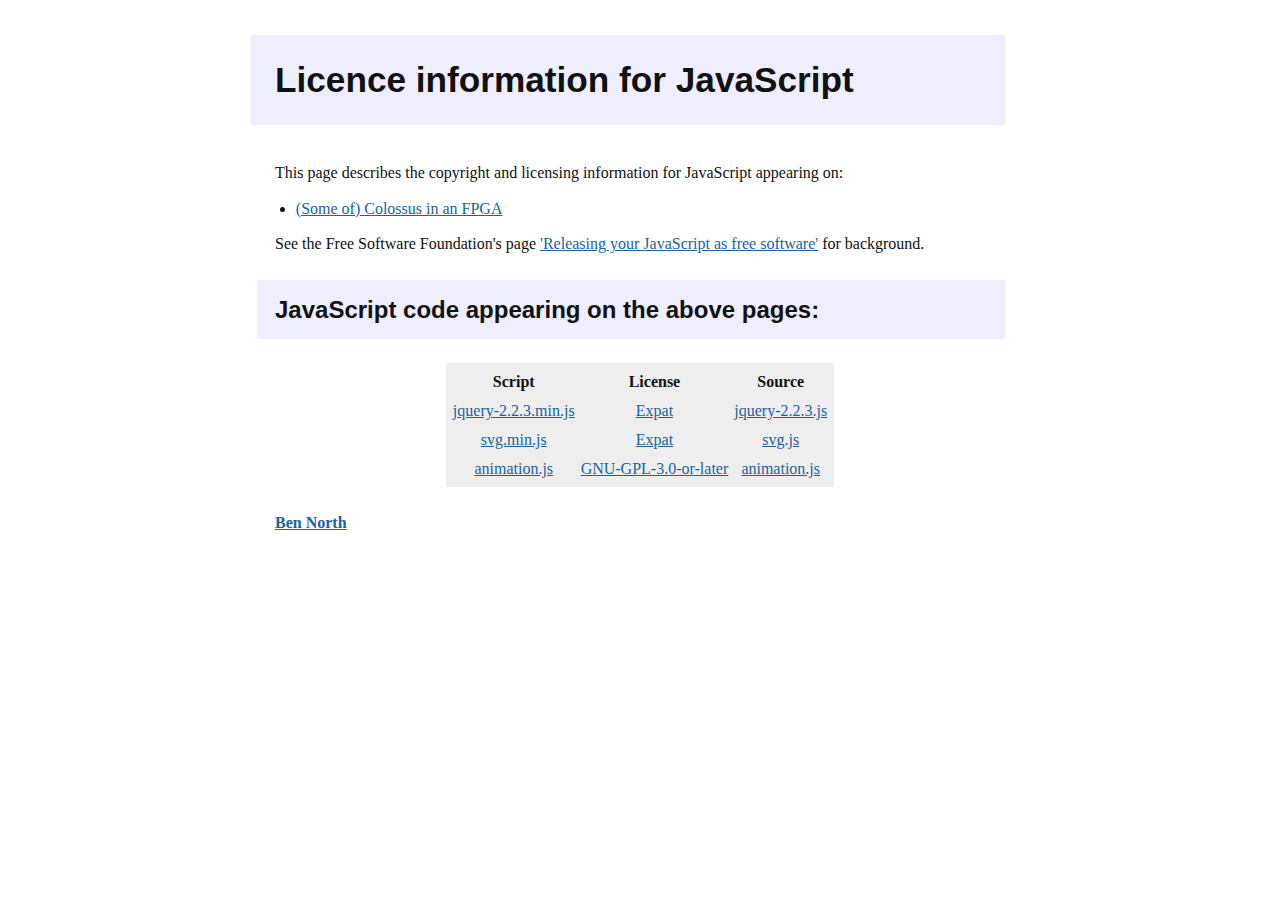
<file: doc/Content/about-javascript.html>
<html><head><title>JavaScript licence information</title>
<link rel="stylesheet" type="text/css" href="hugo-octopress.css"></link>
</head>
<body>
  <div id="content">
    <h1>Licence information for JavaScript</h1>

    <p>This page describes the copyright and licensing information for
      JavaScript appearing on:</p>

    <ul>
      <li><a href="notes.html">(Some of) Colossus in an FPGA</a></li>
    </ul>

    <p>See the Free Software Foundation's
    page <a href="http://www.gnu.org/software/librejs/free-your-javascript.html">'Releasing
    your JavaScript as free software'</a> for background.</p>

    <h2>JavaScript code appearing on the above pages:</h2>

    <table id="jslicense-labels1">
      <thead>
        <tr><th>Script</th><th>License</th><th>Source</th></tr>
      </thead>
      <tr>
        <td><a href="jquery-2.2.3.min.js">jquery-2.2.3.min.js</a></td>
        <td><a href="http://www.jclark.com/xml/copying.txt">Expat</a></td>
        <td><a href="jquery-2.2.3.js">jquery-2.2.3.js</a></td>
      </tr>
      <tr>
        <td><a href="svg.min.js">svg.min.js</a></td>
        <td><a href="http://www.jclark.com/xml/copying.txt">Expat</a></td>
        <td><a href="svg.js">svg.js</a></td>
      </tr>
      <tr>
        <td><a href="animation.js">animation.js</a></td>
        <td><a href="http://www.gnu.org/licenses/gpl-3.0.html">GNU-GPL-3.0-or-later</a></td>
        <td><a href="animation.js">animation.js</a></td>
      </tr>
    </table>

    <div class="home-link"><p><a href="http://www.redfrontdoor.org/blog/">Ben North</a></p></div>
  </div>
</body>
</html>
</file>
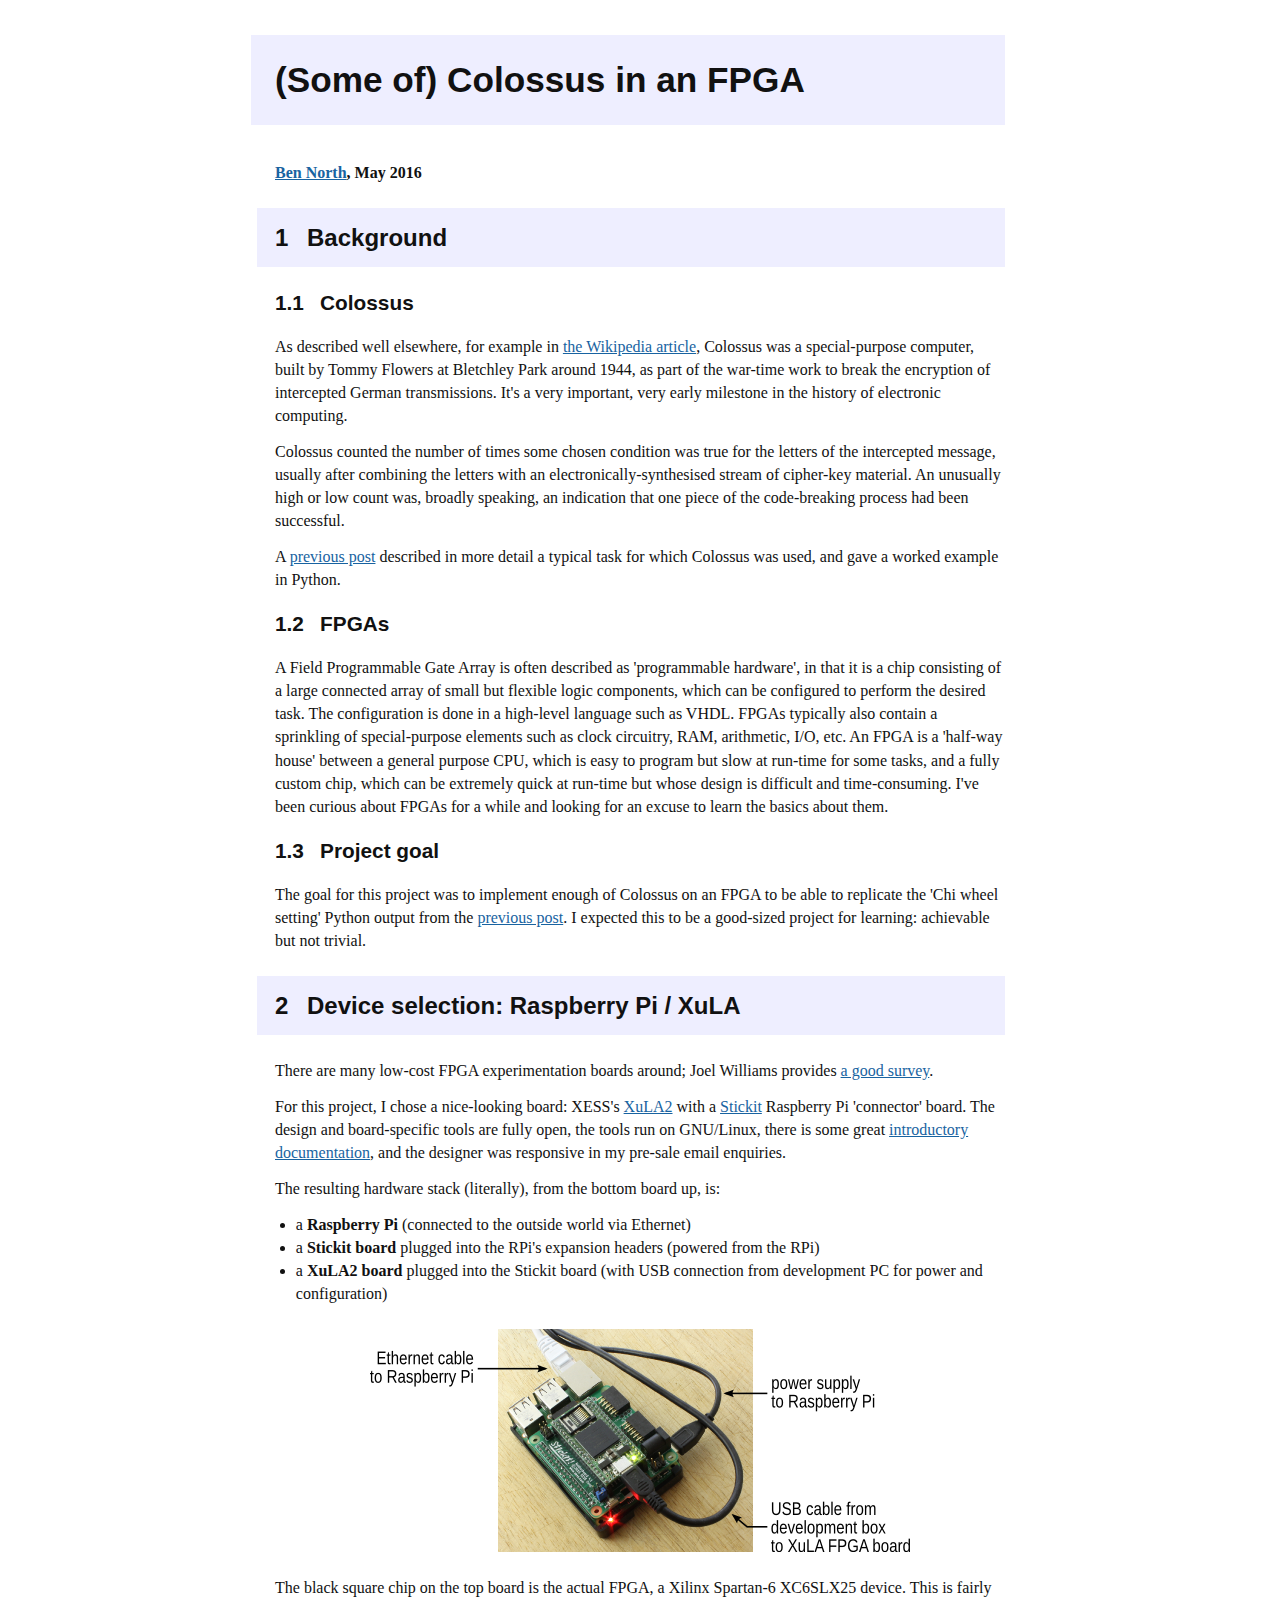
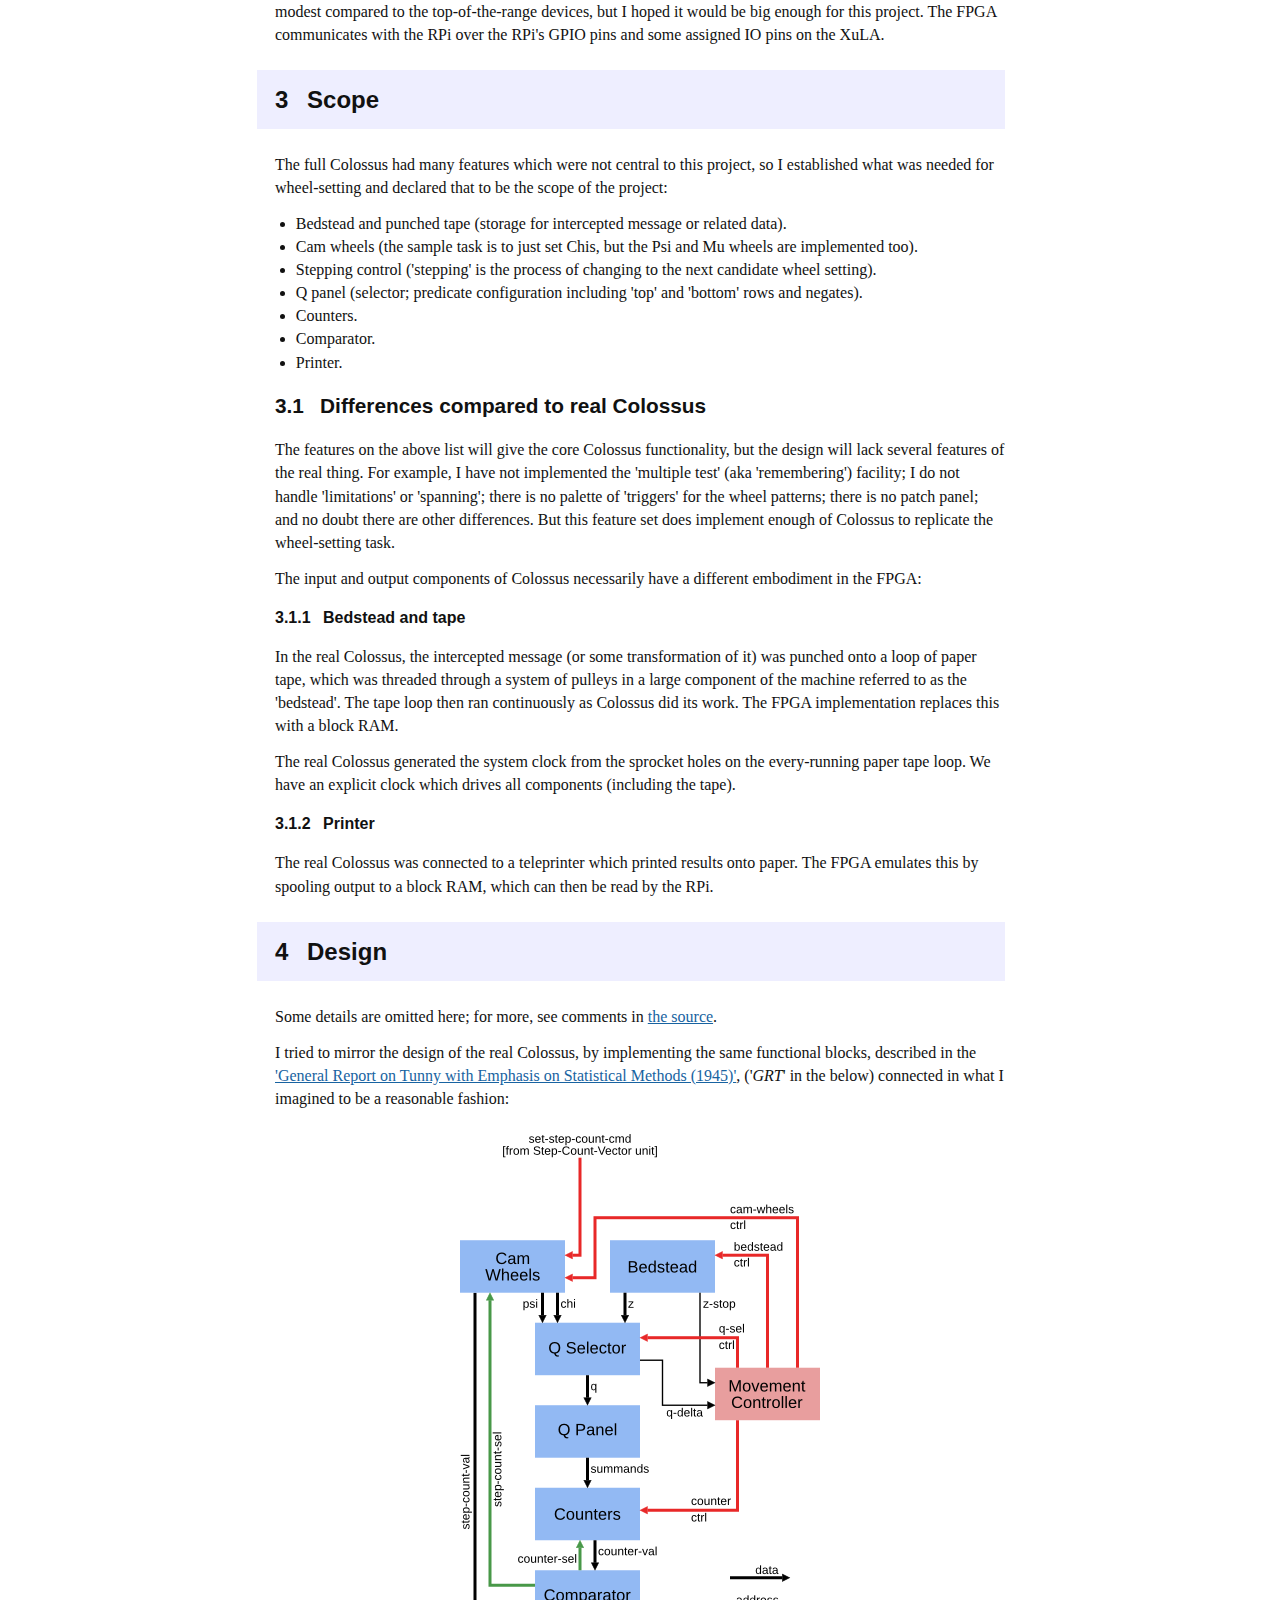
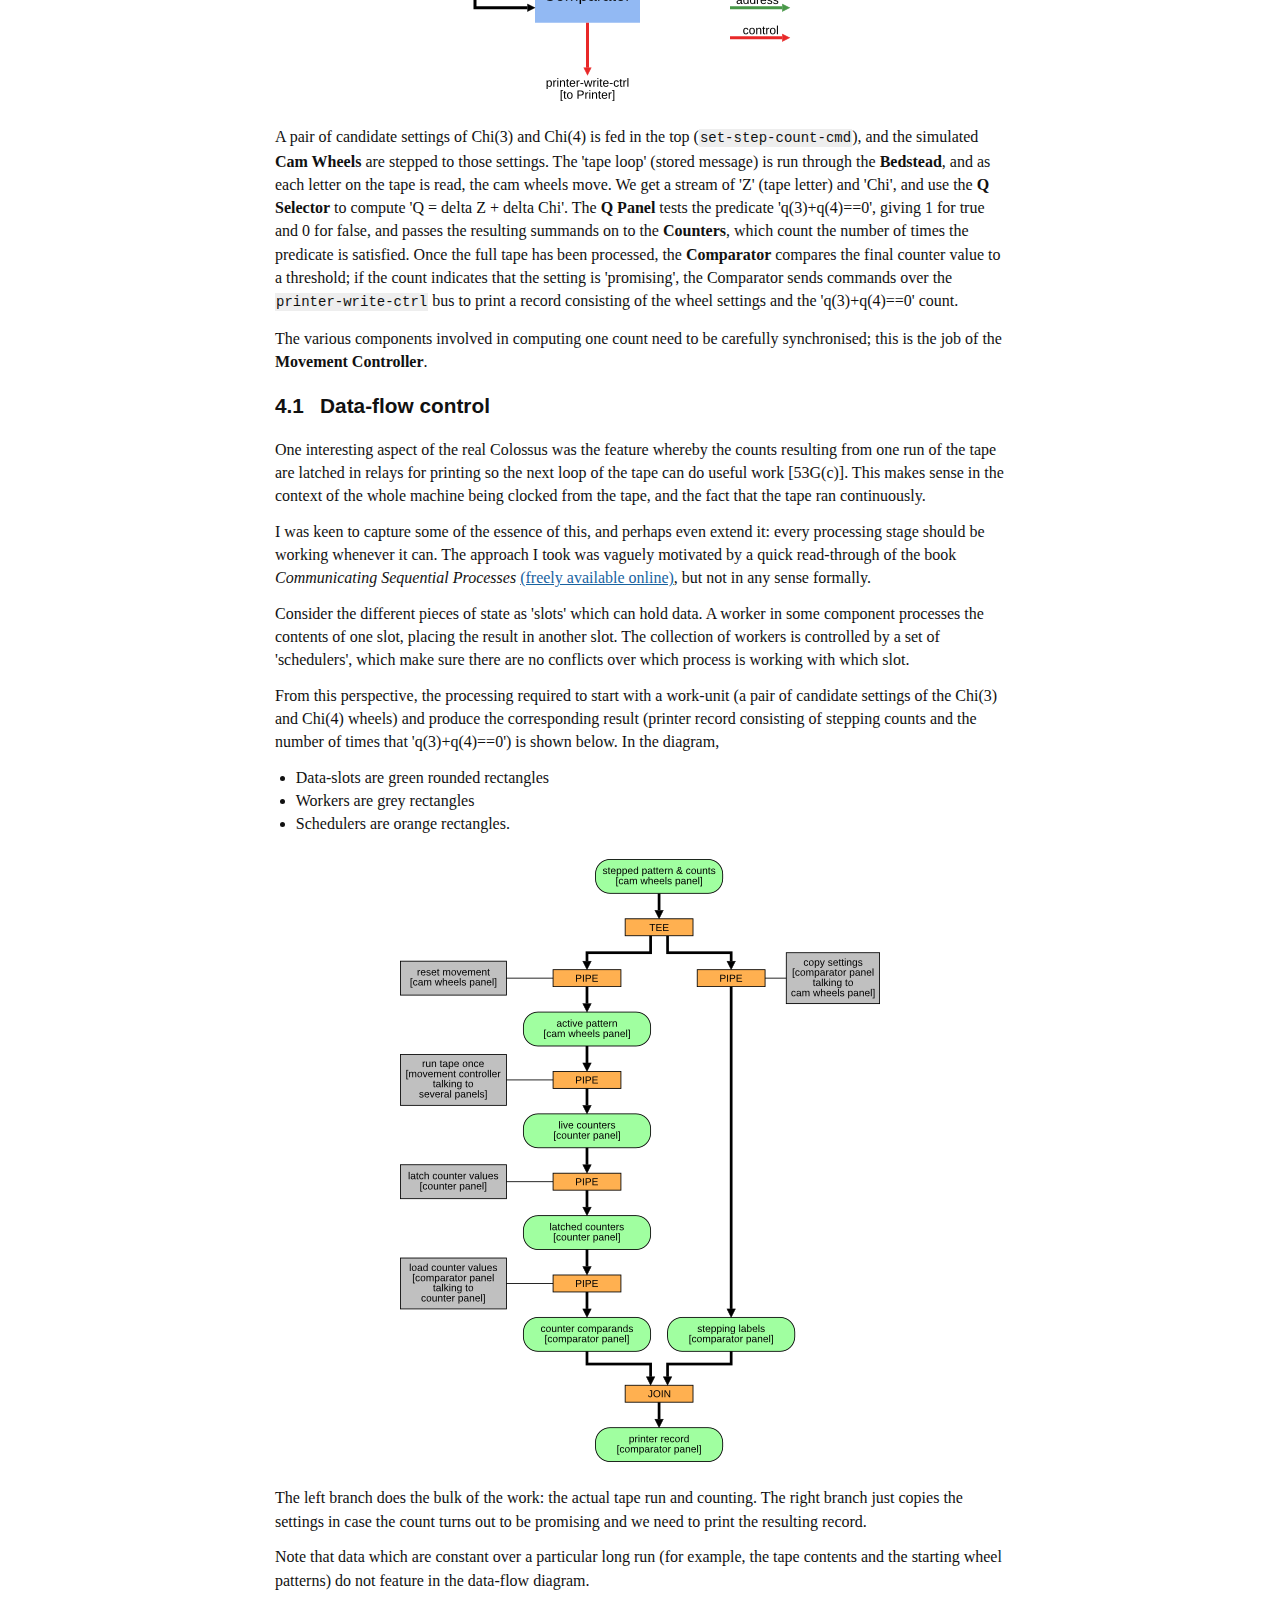
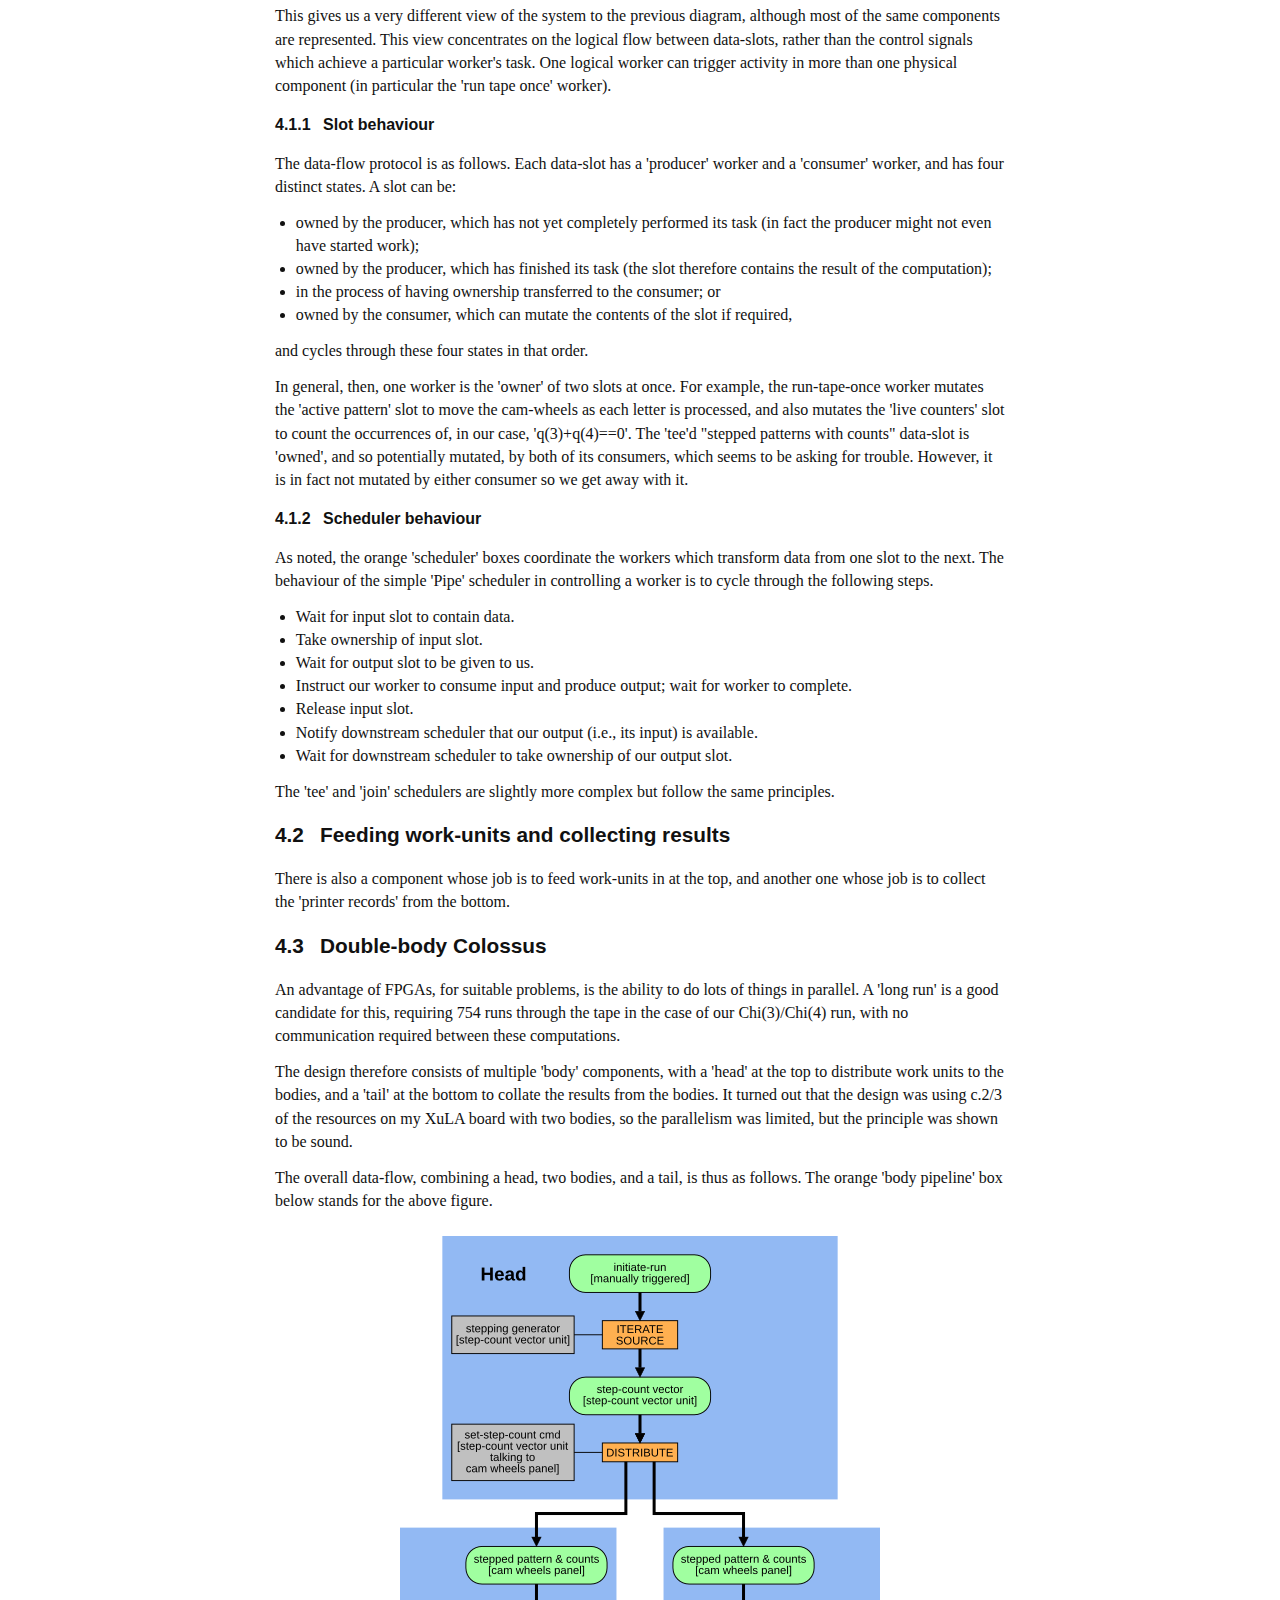
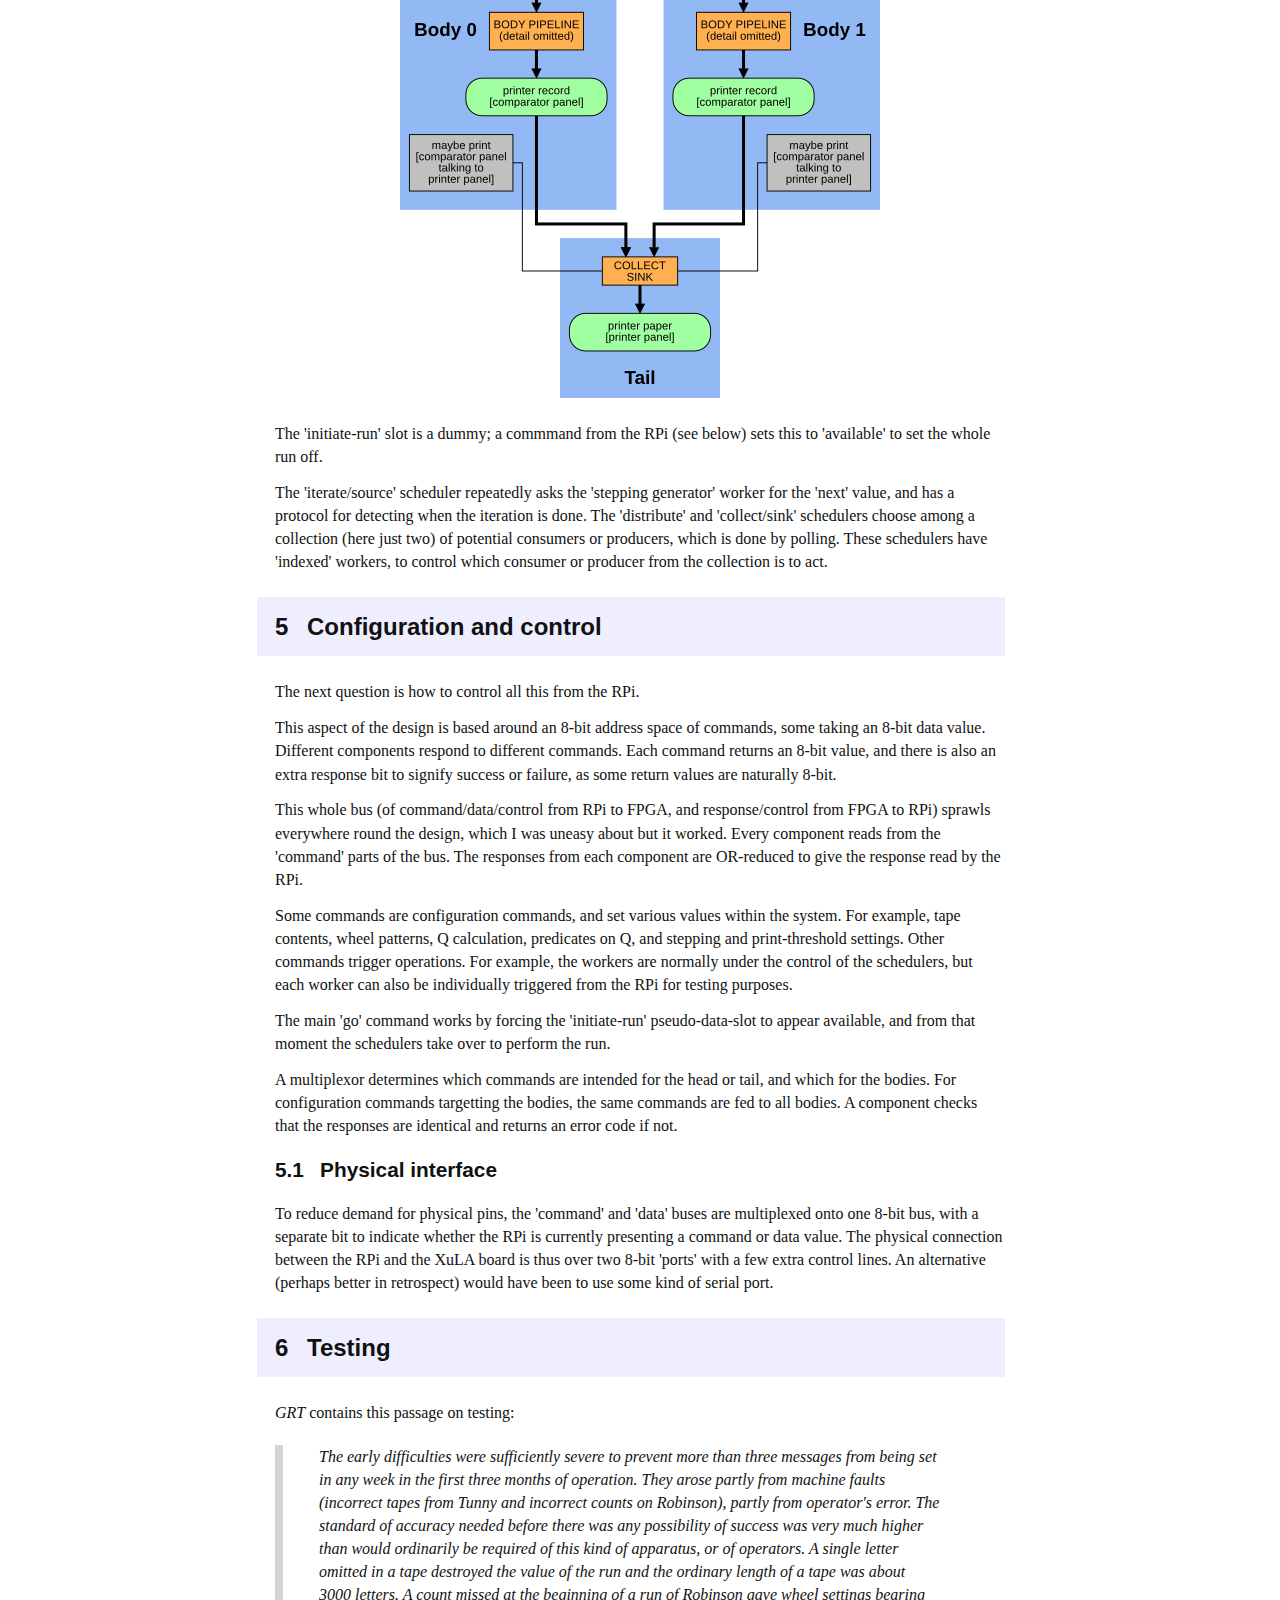
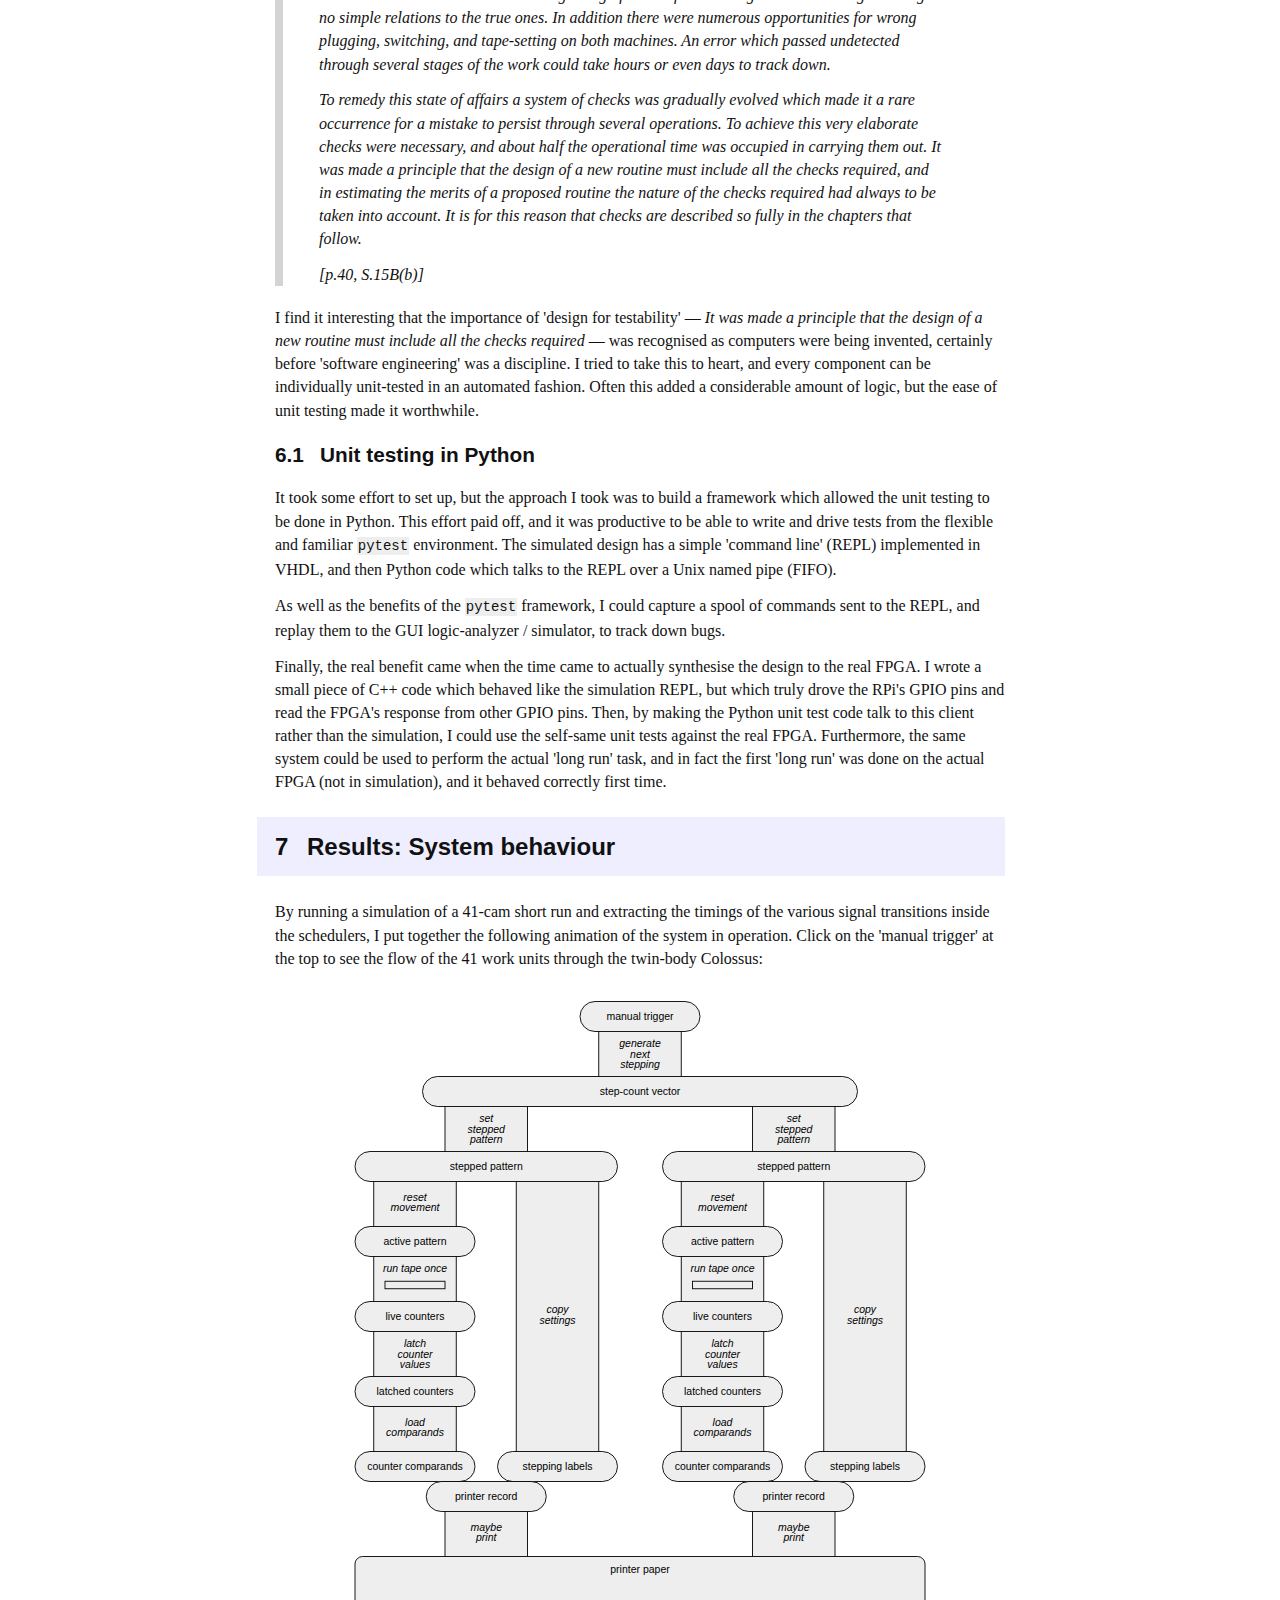
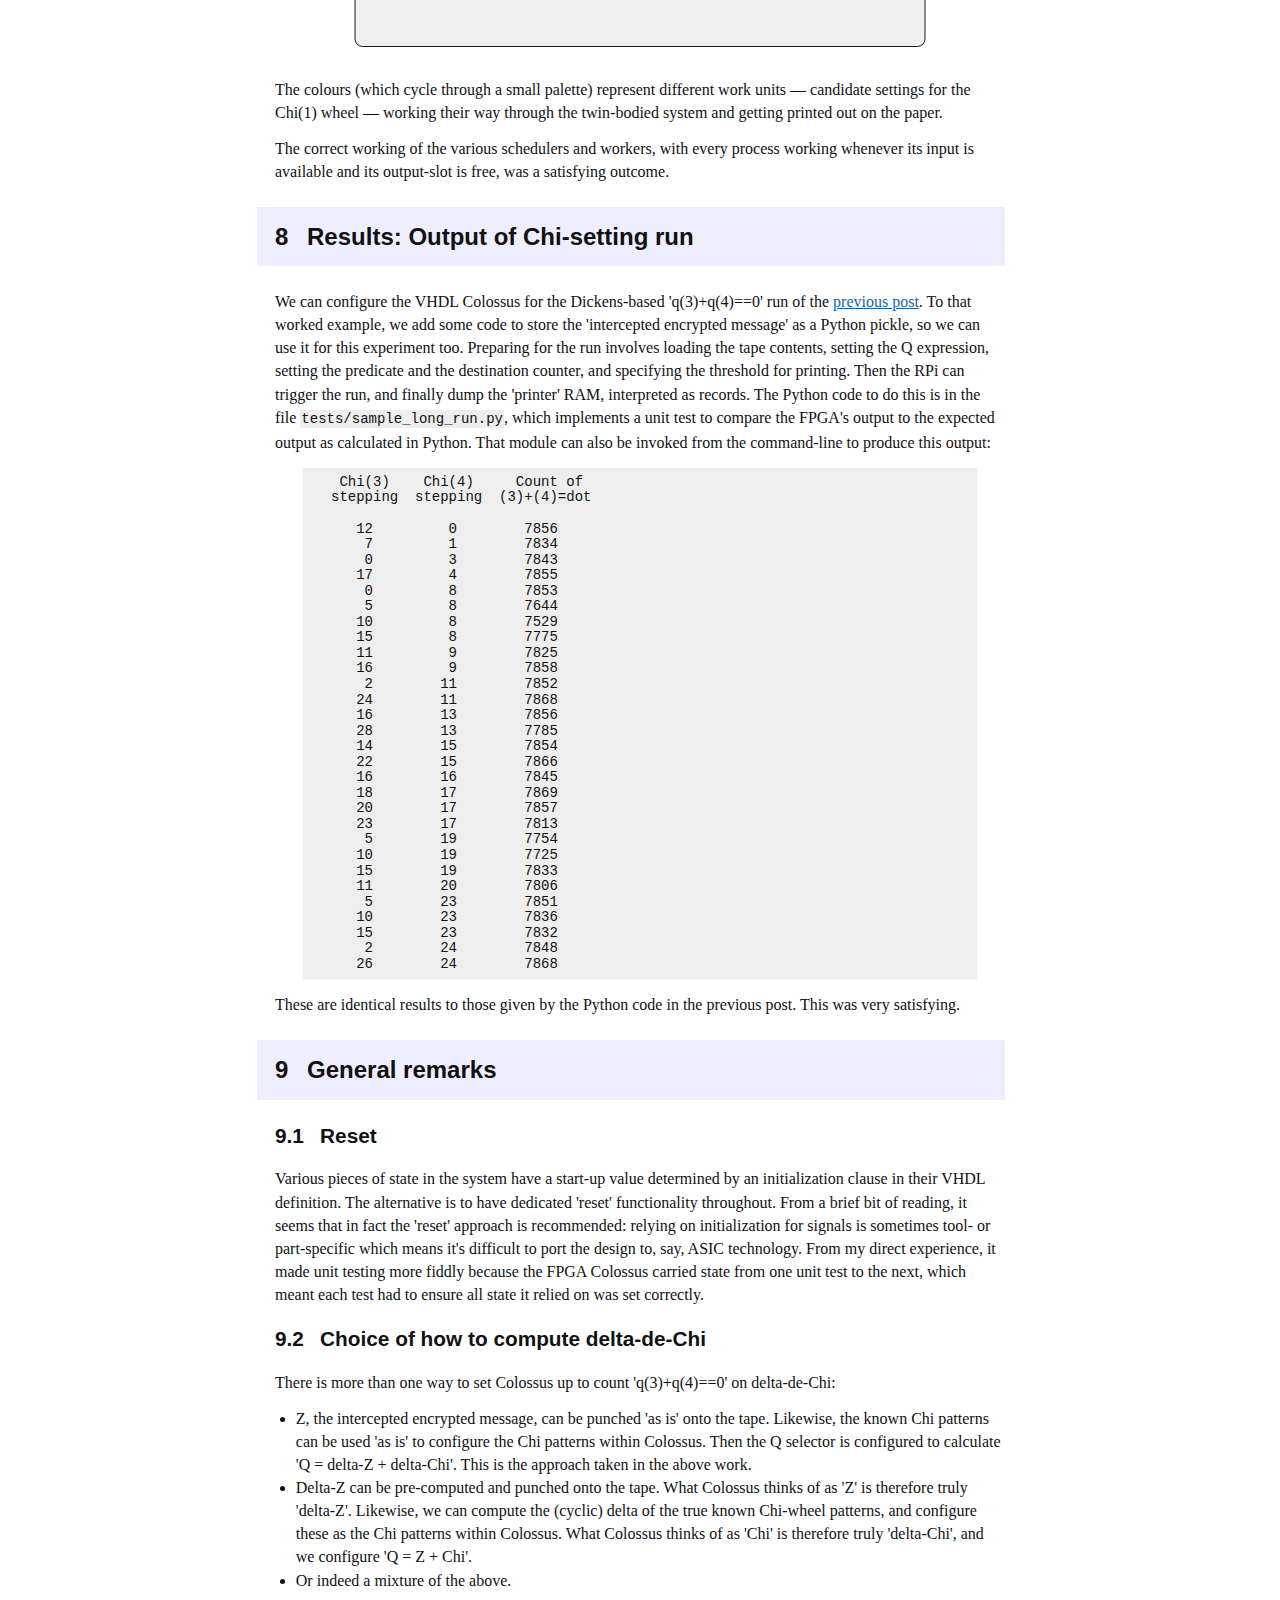
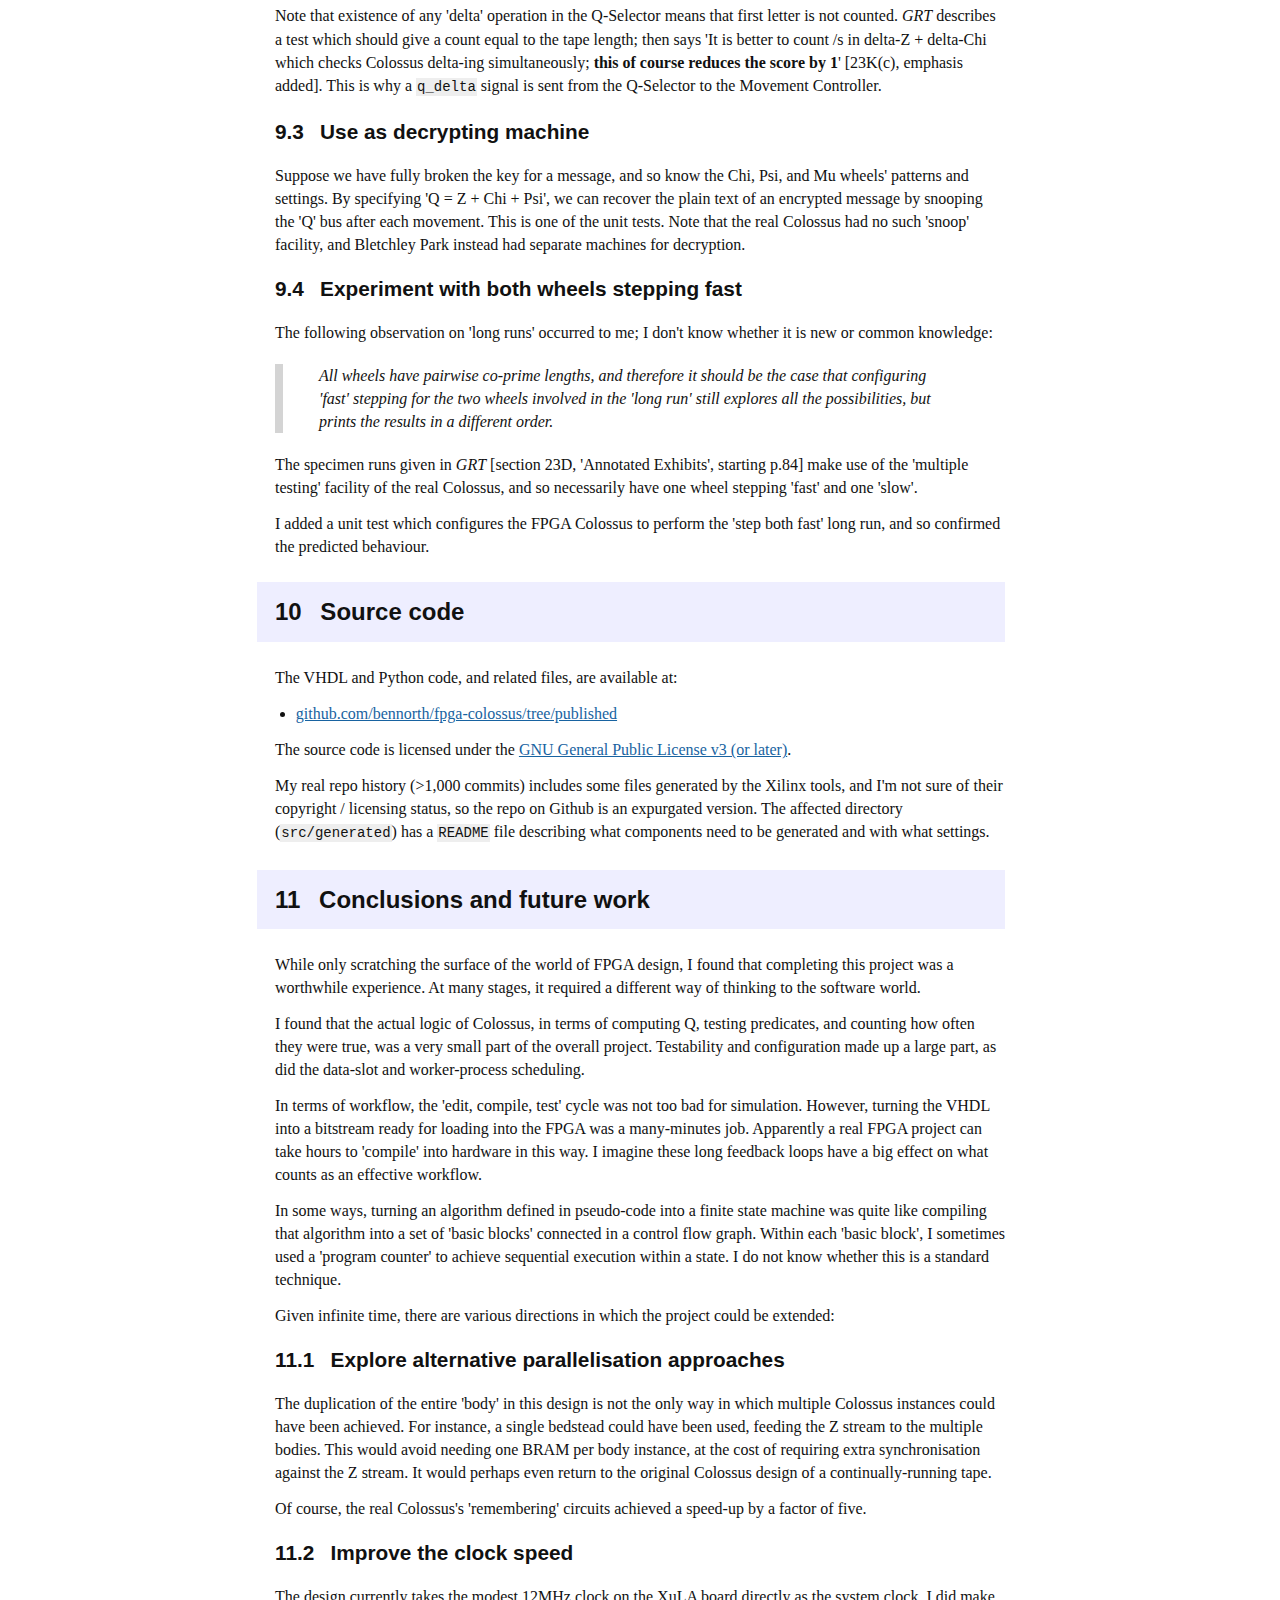
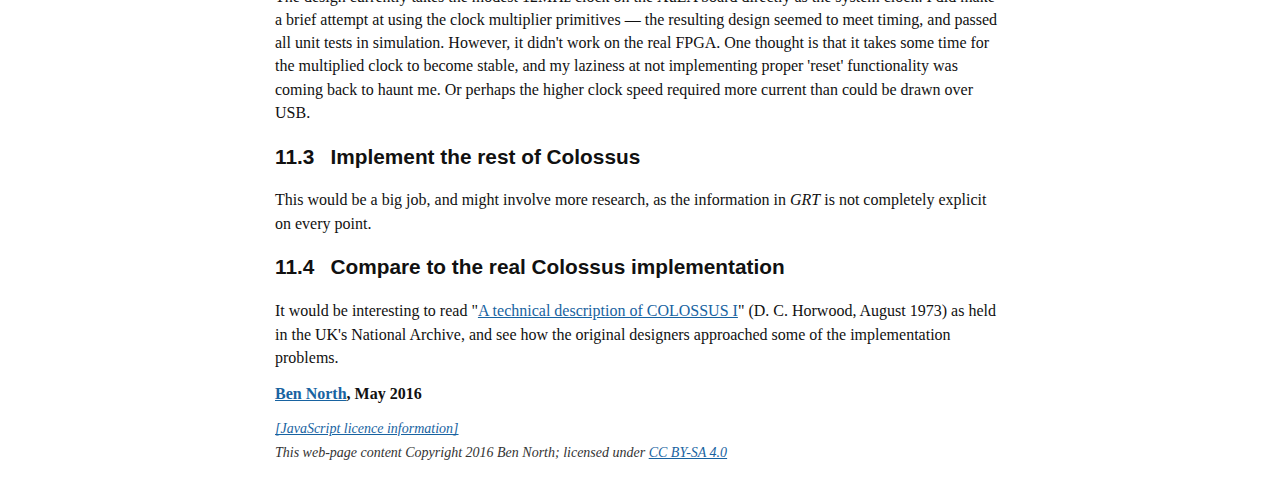
<file: doc/Content/notes.html>
<?xml version="1.0" encoding="utf-8"?>
<!DOCTYPE html PUBLIC "-//W3C//DTD XHTML 1.0 Strict//EN"
"http://www.w3.org/TR/xhtml1/DTD/xhtml1-strict.dtd">
<html xmlns="http://www.w3.org/1999/xhtml" lang="en" xml:lang="en">
<head>
<title>(Some of) Colossus in an FPGA</title>
<!-- 2016-05-14 Sat 23:16 -->
<meta  http-equiv="Content-Type" content="text/html;charset=utf-8" />
<meta  name="generator" content="Org-mode" />
<meta  name="author" content="Ben North" />
<script type="text/javascript" src="jquery-2.2.3.min.js"></script>
<script type="text/javascript" src="svg.min.js"></script>
<script type="text/javascript" src="animation.js"></script>
<link rel="stylesheet" type="text/css" href="hugo-octopress.css"></link>
<script type="text/javascript">
/*
@licstart  The following is the entire license notice for the
JavaScript code in this tag.

Copyright (C) 2012-2013 Free Software Foundation, Inc.

The JavaScript code in this tag is free software: you can
redistribute it and/or modify it under the terms of the GNU
General Public License (GNU GPL) as published by the Free Software
Foundation, either version 3 of the License, or (at your option)
any later version.  The code is distributed WITHOUT ANY WARRANTY;
without even the implied warranty of MERCHANTABILITY or FITNESS
FOR A PARTICULAR PURPOSE.  See the GNU GPL for more details.

As additional permission under GNU GPL version 3 section 7, you
may distribute non-source (e.g., minimized or compacted) forms of
that code without the copy of the GNU GPL normally required by
section 4, provided you include this license notice and a URL
through which recipients can access the Corresponding Source.


@licend  The above is the entire license notice
for the JavaScript code in this tag.
*/
<!--/*--><![CDATA[/*><!--*/
 function CodeHighlightOn(elem, id)
 {
   var target = document.getElementById(id);
   if(null != target) {
     elem.cacheClassElem = elem.className;
     elem.cacheClassTarget = target.className;
     target.className = "code-highlighted";
     elem.className   = "code-highlighted";
   }
 }
 function CodeHighlightOff(elem, id)
 {
   var target = document.getElementById(id);
   if(elem.cacheClassElem)
     elem.className = elem.cacheClassElem;
   if(elem.cacheClassTarget)
     target.className = elem.cacheClassTarget;
 }
/*]]>*///-->
</script>
</head>
<body>
<div id="content">
<h1 class="title">(Some of) Colossus in an FPGA</h1>
<div class="home-link"><p><a href="http://www.redfrontdoor.org/blog/">Ben North</a>, May 2016</p></div>

<div id="outline-container-sec-1" class="outline-2">
<h2 id="sec-1"><span class="section-number-2">1</span> Background</h2>
<div class="outline-text-2" id="text-1">
</div><div id="outline-container-sec-1-1" class="outline-3">
<h3 id="sec-1-1"><span class="section-number-3">1.1</span> Colossus</h3>
<div class="outline-text-3" id="text-1-1">
<p>
As described well elsewhere, for example in
<a href="https://en.wikipedia.org/wiki/Colossus_computer">the Wikipedia
article</a>, Colossus was a special-purpose computer, built by Tommy
Flowers at Bletchley Park around 1944, as part of the war-time work to
break the encryption of intercepted German transmissions.  It's a very
important, very early milestone in the history of electronic computing.
</p>

<p>
Colossus counted the number of times some chosen condition was true for
the letters of the intercepted message, usually after combining
the letters with an electronically-synthesised stream of cipher-key
material.  An unusually high or low count was, broadly speaking, an
indication that one piece of the code-breaking process had been
successful.
</p>

<p>
A <a href="http://www.redfrontdoor.org/blog/?p=1241">previous post</a> described in more detail a typical task for
which Colossus was used, and gave a worked example in Python.
</p>
</div>
</div>


<div id="outline-container-sec-1-2" class="outline-3">
<h3 id="sec-1-2"><span class="section-number-3">1.2</span> FPGAs</h3>
<div class="outline-text-3" id="text-1-2">
<p>
A Field Programmable Gate Array is often described as 'programmable
hardware', in that it is a chip consisting of a large connected array of
small but flexible logic components, which can be configured to perform
the desired task.  The configuration is done in a high-level language
such as VHDL.  FPGAs typically also contain a sprinkling of
special-purpose elements such as clock circuitry, RAM, arithmetic, I/O,
etc.  An FPGA is a 'half-way house' between a general purpose CPU, which
is easy to program but slow at run-time for some tasks, and a fully
custom chip, which can be extremely quick at run-time but whose design
is difficult and time-consuming.  I've been curious about FPGAs for a
while and looking for an excuse to learn the basics about them.
</p>
</div>
</div>


<div id="outline-container-sec-1-3" class="outline-3">
<h3 id="sec-1-3"><span class="section-number-3">1.3</span> Project goal</h3>
<div class="outline-text-3" id="text-1-3">
<p>
The goal for this project was to implement enough of Colossus on an FPGA
to be able to replicate the 'Chi wheel setting' Python output from
the <a href="http://www.redfrontdoor.org/blog/?p=1241">previous post</a>.  I expected this to be a good-sized project
for learning: achievable but not trivial.
</p>
</div>
</div>
</div>


<div id="outline-container-sec-2" class="outline-2">
<h2 id="sec-2"><span class="section-number-2">2</span> Device selection: Raspberry Pi / XuLA</h2>
<div class="outline-text-2" id="text-2">
<p>
There are many low-cost FPGA experimentation boards around; Joel
Williams provides
<a href="https://joelw.id.au/FPGA/CheapFPGADevelopmentBoards">a good survey</a>.
</p>

<p>
For this project, I chose a nice-looking board: XESS's
<a href="http://www.xess.com/shop/product/xula2-lx25/">XuLA2</a> with a
<a href="http://www.xess.com/shop/product/stickit-mb-4_0/">Stickit</a> Raspberry
Pi 'connector' board.  The design and board-specific tools are fully
open, the tools run on GNU/Linux, there is some great
<a href="http://www.xess.com/static/media/appnotes/FpgasNowWhatBook.pdf">introductory
documentation</a>, and the designer was responsive in my pre-sale email
enquiries.
</p>

<p>
The resulting hardware stack (literally), from the bottom board up, is:
</p>

<ul class="org-ul">
<li>a <b>Raspberry Pi</b> (connected to the outside world via Ethernet)
</li>
<li>a <b>Stickit board</b> plugged into the RPi's expansion headers (powered from
the RPi)
</li>
<li>a <b>XuLA2 board</b> plugged into the Stickit board (with USB connection from
development PC for power and configuration)
</li>
</ul>


<div class="figure">
<p><img src="./labelled-photo.png" alt="labelled-photo.png" />
</p>
</div>

<p>
The black square chip on the top board is the actual FPGA, a Xilinx
Spartan-6 XC6SLX25 device.  This is fairly modest compared to the
top-of-the-range devices, but I hoped it would be big enough for this
project.  The FPGA communicates with the RPi over the RPi's GPIO pins
and some assigned IO pins on the XuLA.
</p>
</div>
</div>


<div id="outline-container-sec-3" class="outline-2">
<h2 id="sec-3"><span class="section-number-2">3</span> Scope</h2>
<div class="outline-text-2" id="text-3">
<p>
The full Colossus had many features which were not central to this
project, so I established what was needed for wheel-setting and declared
that to be the scope of the project:
</p>

<ul class="org-ul">
<li>Bedstead and punched tape (storage for intercepted message or related data).
</li>
<li>Cam wheels (the sample task is to just set Chis,
but the Psi and Mu wheels are implemented too).
</li>
<li>Stepping control ('stepping' is the process of changing to the next
candidate wheel setting).
</li>
<li>Q panel (selector; predicate configuration including 'top' and
'bottom' rows and negates).
</li>
<li>Counters.
</li>
<li>Comparator.
</li>
<li>Printer.
</li>
</ul>
</div>


<div id="outline-container-sec-3-1" class="outline-3">
<h3 id="sec-3-1"><span class="section-number-3">3.1</span> Differences compared to real Colossus</h3>
<div class="outline-text-3" id="text-3-1">
<p>
The features on the above list will give the core Colossus
functionality, but the design will lack several features of the real
thing.  For example, I have not implemented the 'multiple test' (aka
'remembering') facility; I do not handle 'limitations' or 'spanning';
there is no palette of 'triggers' for the wheel patterns; there is no
patch panel; and no doubt there are other differences.  But this feature
set does implement enough of Colossus to replicate the wheel-setting
task.
</p>

<p>
The input and output components of Colossus necessarily have a different
embodiment in the FPGA:
</p>
</div>


<div id="outline-container-sec-3-1-1" class="outline-4">
<h4 id="sec-3-1-1"><span class="section-number-4">3.1.1</span> Bedstead and tape</h4>
<div class="outline-text-4" id="text-3-1-1">
<p>
In the real Colossus, the intercepted message (or some transformation of
it) was punched onto a loop of paper tape, which was threaded through a
system of pulleys in a large component of the machine referred to as the
'bedstead'.  The tape loop then ran continuously as Colossus did its
work.  The FPGA implementation replaces this with a block RAM.
</p>

<p>
The real Colossus generated the system clock from the sprocket holes on
the every-running paper tape loop.  We have an explicit clock which drives all
components (including the tape).
</p>
</div>
</div>


<div id="outline-container-sec-3-1-2" class="outline-4">
<h4 id="sec-3-1-2"><span class="section-number-4">3.1.2</span> Printer</h4>
<div class="outline-text-4" id="text-3-1-2">
<p>
The real Colossus was connected to a teleprinter which printed results
onto paper.  The FPGA emulates this by spooling output to a block RAM,
which can then be read by the RPi.
</p>
</div>
</div>
</div>
</div>


<div id="outline-container-sec-4" class="outline-2">
<h2 id="sec-4"><span class="section-number-2">4</span> Design</h2>
<div class="outline-text-2" id="text-4">
<p>
Some details are omitted here; for more, see comments in
<a href="#source-code">the source</a>.
</p>

<p>
I tried to mirror the design of the real Colossus, by implementing the
same functional blocks, described in the
<a href="http://eu.wiley.com/WileyCDA/WileyTitle/productCd-0470465891.html">'General
Report on Tunny with Emphasis on Statistical Methods (1945)'</a>, ('<i>GRT</i>'
in the below) connected in what I imagined to be a reasonable fashion:
</p>


<div class="figure">
<p><img src="./phys-flow.png" alt="phys-flow.png" />
</p>
</div>

<p>
A pair of candidate settings of Chi(3) and Chi(4) is fed in the top
(<code>set-step-count-cmd</code>), and the simulated <b>Cam Wheels</b> are stepped to
those settings.  The 'tape loop' (stored message) is run through the
<b>Bedstead</b>, and as each letter on the tape is read, the cam wheels move.
We get a stream of 'Z' (tape letter) and 'Chi', and use the <b>Q Selector</b>
to compute 'Q = delta Z + delta Chi'.  The <b>Q Panel</b> tests the predicate
'q(3)+q(4)==0', giving 1 for true and 0 for false, and passes the
resulting summands on to the <b>Counters</b>, which count the number of times
the predicate is satisfied.  Once the full tape has been processed, the
<b>Comparator</b> compares the final counter value to a threshold; if the
count indicates that the setting is 'promising', the Comparator sends
commands over the <code>printer-write-ctrl</code> bus to print a record consisting
of the wheel settings and the 'q(3)+q(4)==0' count.
</p>

<p>
The various components involved in computing one count need to be
carefully synchronised; this is the job of the <b>Movement Controller</b>.
</p>
</div>


<div id="outline-container-sec-4-1" class="outline-3">
<h3 id="sec-4-1"><span class="section-number-3">4.1</span> Data-flow control</h3>
<div class="outline-text-3" id="text-4-1">
<p>
One interesting aspect of the real Colossus was the feature whereby the
counts resulting from one run of the tape are latched in relays for
printing so the next loop of the tape can do useful work [53G(c)].  This
makes sense in the context of the whole machine being clocked from the
tape, and the fact that the tape ran continuously.
</p>

<p>
I was keen to capture some of the essence of this, and perhaps even
extend it: every processing stage should be working whenever it can.
The approach I took was vaguely motivated by a quick read-through of the
book <i>Communicating Sequential Processes</i> <a href="http://www.usingcsp.com/cspbook.pdf">(freely available online)</a>, but
not in any sense formally.
</p>

<p>
Consider the different pieces of state as 'slots' which can hold data.
A worker in some component processes the contents of one slot, placing
the result in another slot.  The collection of workers is controlled by
a set of 'schedulers', which make sure there are no conflicts over which
process is working with which slot.
</p>

<p>
From this perspective, the processing required to start with a work-unit
(a pair of candidate settings of the Chi(3) and Chi(4) wheels) and
produce the corresponding result (printer record consisting of stepping
counts and the number of times that 'q(3)+q(4)==0') is shown below.  In
the diagram,
</p>

<ul class="org-ul">
<li>Data-slots are green rounded rectangles
</li>
<li>Workers are grey rectangles
</li>
<li>Schedulers are orange rectangles.
</li>
</ul>


<div class="figure">
<p><img src="./body-pipeline.png" alt="body-pipeline.png" />
</p>
</div>

<p>
The left branch does the bulk of the work: the actual tape run and
counting.  The right branch just copies the settings in case the count
turns out to be promising and we need to print the resulting record.
</p>

<p>
Note that data which are constant over a particular long run (for
example, the tape contents and the starting wheel patterns) do not
feature in the data-flow diagram.
</p>

<p>
This gives us a very different view of the system to the previous
diagram, although most of the same components are represented.  This
view concentrates on the logical flow between data-slots, rather than
the control signals which achieve a particular worker's task.  One logical
worker can trigger activity in more than one physical component (in
particular the 'run tape once' worker).
</p>
</div>

<div id="outline-container-sec-4-1-1" class="outline-4">
<h4 id="sec-4-1-1"><span class="section-number-4">4.1.1</span> Slot behaviour</h4>
<div class="outline-text-4" id="text-4-1-1">
<p>
The data-flow protocol is as follows.  Each data-slot has a 'producer'
worker and a 'consumer' worker, and has four distinct states.  A slot
can be:
</p>

<ul class="org-ul">
<li>owned by the producer, which has not yet completely performed its task
(in fact the producer might not even have started work);
</li>
<li>owned by the producer, which has finished its task (the slot therefore
contains the result of the computation);
</li>
<li>in the process of having ownership transferred to the consumer; or
</li>
<li>owned by the consumer, which can mutate the contents of the slot if
required,
</li>
</ul>

<p>
and cycles through these four states in that order.
</p>

<p>
In general, then, one worker is the 'owner' of two slots at once.  For
example, the run-tape-once worker mutates the 'active pattern' slot to
move the cam-wheels as each letter is processed, and also mutates the 'live
counters' slot to count the occurrences of, in our case, 'q(3)+q(4)==0'.
The 'tee'd "stepped patterns with counts" data-slot is 'owned', and so
potentially mutated, by both of its consumers, which seems to be asking
for trouble.  However, it is in fact not mutated by either consumer so
we get away with it.
</p>
</div>
</div>

<div id="outline-container-sec-4-1-2" class="outline-4">
<h4 id="sec-4-1-2"><span class="section-number-4">4.1.2</span> Scheduler behaviour</h4>
<div class="outline-text-4" id="text-4-1-2">
<p>
As noted, the orange 'scheduler'
boxes coordinate the workers which transform data from one slot to
the next.  The behaviour of the simple 'Pipe' scheduler in controlling a
worker is to cycle through the following steps.
</p>

<ul class="org-ul">
<li>Wait for input slot to contain data.
</li>
<li>Take ownership of input slot.
</li>
<li>Wait for output slot to be given to us.
</li>
<li>Instruct our worker to consume input and produce output; wait for worker
to complete.
</li>
<li>Release input slot.
</li>
<li>Notify downstream scheduler that our output (i.e., its input) is
available.
</li>
<li>Wait for downstream scheduler to take ownership of our output slot.
</li>
</ul>

<p>
The 'tee' and 'join' schedulers are slightly more complex but follow the
same principles.
</p>
</div>
</div>
</div>


<div id="outline-container-sec-4-2" class="outline-3">
<h3 id="sec-4-2"><span class="section-number-3">4.2</span> Feeding work-units and collecting results</h3>
<div class="outline-text-3" id="text-4-2">
<p>
There is also a component whose job is to feed work-units in at the top,
and another one whose job is to collect the 'printer records' from the
bottom.
</p>
</div>
</div>


<div id="outline-container-sec-4-3" class="outline-3">
<h3 id="sec-4-3"><span class="section-number-3">4.3</span> Double-body Colossus</h3>
<div class="outline-text-3" id="text-4-3">
<p>
An advantage of FPGAs, for suitable problems, is the ability to do lots
of things in parallel.  A 'long run' is a good candidate for this,
requiring 754 runs through the tape in the case of our Chi(3)/Chi(4)
run, with no communication required between these computations.
</p>

<p>
The design therefore consists of multiple 'body' components, with a
'head' at the top to distribute work units to the bodies, and a 'tail'
at the bottom to collate the results from the bodies.  It turned out
that the design was using c.2/3 of the resources on my XuLA board with
two bodies, so the parallelism was limited, but the principle was shown
to be sound.
</p>

<p>
The overall data-flow, combining a head, two bodies, and a tail, is thus
as follows.  The orange 'body pipeline' box below stands for the above
figure.
</p>


<div class="figure">
<p><img src="./whole-pipeline.png" alt="whole-pipeline.png" />
</p>
</div>

<p>
The 'initiate-run' slot is a dummy; a commmand from the RPi (see below)
sets this to 'available' to set the whole run off.
</p>

<p>
The 'iterate/source' scheduler repeatedly asks the 'stepping
generator' worker for the 'next' value, and has a protocol for detecting
when the iteration is done.  The 'distribute' and 'collect/sink'
schedulers choose among a collection (here just two) of
potential consumers or producers, which is done by polling.  These
schedulers have 'indexed' workers, to control which consumer or producer
from the collection is to act.
</p>
</div>
</div>
</div>


<div id="outline-container-sec-5" class="outline-2">
<h2 id="sec-5"><span class="section-number-2">5</span> Configuration and control</h2>
<div class="outline-text-2" id="text-5">
<p>
The next question is how to control all this from the RPi.
</p>

<p>
This aspect of the design is based around an 8-bit address space of
commands, some taking an 8-bit data value.  Different components respond
to different commands.  Each command returns an 8-bit value, and there
is also an extra response bit to signify success or failure, as some
return values are naturally 8-bit.
</p>

<p>
This whole bus (of command/data/control from RPi to FPGA, and
response/control from FPGA to RPi) sprawls everywhere round the design,
which I was uneasy about but it worked.
Every component reads from the 'command' parts of the bus.  The
responses from each component are OR-reduced to give the response read by
the RPi.
</p>

<p>
Some commands are configuration commands, and set various values within
the system.  For example, tape contents, wheel patterns, Q calculation,
predicates on Q, and stepping and print-threshold settings.  Other
commands trigger operations.  For example, the workers are normally
under the control of the schedulers, but each worker can also be
individually triggered from the RPi for testing purposes.
</p>

<p>
The main 'go' command works by forcing the 'initiate-run'
pseudo-data-slot to appear available, and from that moment the
schedulers take over to perform the run.
</p>

<p>
A multiplexor determines which commands are intended for the head or
tail, and which for the bodies.  For configuration commands targetting
the bodies, the same commands are fed to all bodies.  A component checks
that the responses are identical and returns an error code if not.
</p>
</div>

<div id="outline-container-sec-5-1" class="outline-3">
<h3 id="sec-5-1"><span class="section-number-3">5.1</span> Physical interface</h3>
<div class="outline-text-3" id="text-5-1">
<p>
To reduce demand for physical pins, the 'command' and 'data' buses are
multiplexed onto one 8-bit bus, with a separate bit to indicate whether
the RPi is currently presenting a command or data value.  The physical
connection between the RPi and the XuLA board is thus over two 8-bit
'ports' with a few extra control lines.  An alternative (perhaps better
in retrospect) would have been to use some kind of serial port.
</p>
</div>
</div>
</div>


<div id="outline-container-sec-6" class="outline-2">
<h2 id="sec-6"><span class="section-number-2">6</span> Testing</h2>
<div class="outline-text-2" id="text-6">
<p>
<i>GRT</i> contains this passage on testing:
</p>

<blockquote>
<p>
The early difficulties were sufficiently severe to prevent more than
three messages from being set in any week in the first three months
of operation.  They arose partly from machine faults (incorrect
tapes from Tunny and incorrect counts on Robinson), partly from
operator's error.  The standard of accuracy needed before there was
any possibility of success was very much higher than would
ordinarily be required of this kind of apparatus, or of operators.
A single letter omitted in a tape destroyed the value of the run and
the ordinary length of a tape was about 3000 letters.  A count
missed at the beginning of a run of Robinson gave wheel settings
bearing no simple relations to the true ones.  In addition there
were numerous opportunities for wrong plugging, switching, and
tape-setting on both machines.  An error which passed undetected
through several stages of the work could take hours or even days to
track down.
</p>

<p>
To remedy this state of affairs a system of checks was gradually
evolved which made it a rare occurrence for a mistake to persist
through several operations.  To achieve this very elaborate checks
were necessary, and about half the operational time was occupied in
carrying them out.  It was made a principle that the design of a new
routine must include all the checks required, and in estimating the
merits of a proposed routine the nature of the checks required had
always to be taken into account.  It is for this reason that checks
are described so fully in the chapters that follow.
</p>

<p>
[p.40, S.15B(b)]
</p>
</blockquote>

<p>
I find it interesting that the importance of 'design for testability'
&#x2014; <i>It was made a principle that the design of a new routine must
include all the checks required</i> &#x2014; was recognised as computers were
being invented, certainly before 'software engineering' was a
discipline.  I tried to take this to heart, and every component can be
individually unit-tested in an automated fashion.  Often this added a
considerable amount of logic, but the ease of unit testing made it
worthwhile.
</p>
</div>

<div id="outline-container-sec-6-1" class="outline-3">
<h3 id="sec-6-1"><span class="section-number-3">6.1</span> Unit testing in Python</h3>
<div class="outline-text-3" id="text-6-1">
<p>
It took some effort to set up, but the approach I took was to build a
framework which allowed the unit testing to be done in Python.  This
effort paid off, and it was productive to be able to write and drive
tests from the flexible and familiar <code>pytest</code> environment.  The
simulated design has a simple 'command line' (REPL) implemented in VHDL,
and then Python code which talks to the REPL over a Unix named pipe
(FIFO).
</p>

<p>
As well as the benefits of the <code>pytest</code> framework, I could capture a
spool of commands sent to the REPL, and replay them to the GUI
logic-analyzer / simulator, to track down bugs.
</p>

<p>
Finally, the real benefit came when the time came to actually synthesise
the design to the real FPGA.  I wrote a small piece of C++ code which
behaved like the simulation REPL, but which truly drove the RPi's GPIO
pins and read the FPGA's response from other GPIO pins.  Then, by making
the Python unit test code talk to this client rather than the
simulation, I could use the self-same unit tests against the real FPGA.
Furthermore, the same system could be used to perform the actual 'long
run' task, and in fact the first 'long run' was done on the actual FPGA
(not in simulation), and it behaved correctly first time.
</p>
</div>
</div>
</div>


<div id="outline-container-sec-7" class="outline-2">
<h2 id="sec-7"><span class="section-number-2">7</span> Results: System behaviour</h2>
<div class="outline-text-2" id="text-7">
<p>
By running a simulation of a 41-cam short run and extracting the timings
of the various signal transitions inside the schedulers, I put together
the following animation of the system in operation.  Click on the
'manual trigger' at the top to see the flow of the 41 work units through
the twin-body Colossus:
</p>

<div class="figure" id="twin-body-animation"></div>

<p>
The colours (which cycle through a small palette) represent different
work units &#x2014; candidate settings for the Chi(1) wheel &#x2014; working their
way through the twin-bodied system and getting printed out on the paper.
</p>

<p>
The correct working of the various schedulers and workers, with every
process working whenever its input is available and its output-slot is
free, was a satisfying outcome.
</p>
</div>
</div>


<div id="outline-container-sec-8" class="outline-2">
<h2 id="sec-8"><span class="section-number-2">8</span> Results: Output of Chi-setting run</h2>
<div class="outline-text-2" id="text-8">
<p>
We can configure the VHDL Colossus for the Dickens-based 'q(3)+q(4)==0'
run of the <a href="http://www.redfrontdoor.org/blog/?p=1241">previous
post</a>.  To that worked example, we add some code to store the
'intercepted encrypted message' as a Python pickle, so we can use it for
this experiment too.  Preparing for the run involves loading the tape
contents, setting the Q expression, setting the predicate and the
destination counter, and specifying the threshold for printing.  Then
the RPi can trigger the run, and finally dump the 'printer' RAM,
interpreted as records.  The Python code to do this is in the file
<code>tests/sample_long_run.py</code>, which implements a unit test to compare the
FPGA's output to the expected output as calculated in Python.  That
module can also be invoked from the command-line to produce this output:
</p>

<pre class="example">
 Chi(3)    Chi(4)     Count of
stepping  stepping  (3)+(4)=dot

   12         0        7856
    7         1        7834
    0         3        7843
   17         4        7855
    0         8        7853
    5         8        7644
   10         8        7529
   15         8        7775
   11         9        7825
   16         9        7858
    2        11        7852
   24        11        7868
   16        13        7856
   28        13        7785
   14        15        7854
   22        15        7866
   16        16        7845
   18        17        7869
   20        17        7857
   23        17        7813
    5        19        7754
   10        19        7725
   15        19        7833
   11        20        7806
    5        23        7851
   10        23        7836
   15        23        7832
    2        24        7848
   26        24        7868
</pre>

<p>
These are identical results to those given by the Python code in the
previous post.  This was very satisfying.
</p>
</div>
</div>


<div id="outline-container-sec-9" class="outline-2">
<h2 id="sec-9"><span class="section-number-2">9</span> General remarks</h2>
<div class="outline-text-2" id="text-9">
</div><div id="outline-container-sec-9-1" class="outline-3">
<h3 id="sec-9-1"><span class="section-number-3">9.1</span> Reset</h3>
<div class="outline-text-3" id="text-9-1">
<p>
Various pieces of state in the system have a start-up value determined
by an initialization clause in their VHDL definition.  The alternative
is to have dedicated 'reset' functionality throughout.  From a brief bit
of reading, it seems that in fact the 'reset' approach is recommended:
relying on initialization for signals is sometimes tool- or
part-specific which means it's difficult to port the design to, say,
ASIC technology.  From my direct experience, it made unit testing more
fiddly because the FPGA Colossus carried state from one unit test to the
next, which meant each test had to ensure all state it relied on was set
correctly.
</p>
</div>
</div>


<div id="outline-container-sec-9-2" class="outline-3">
<h3 id="sec-9-2"><span class="section-number-3">9.2</span> Choice of how to compute delta-de-Chi</h3>
<div class="outline-text-3" id="text-9-2">
<p>
There is more than one way to set Colossus up to count 'q(3)+q(4)==0' on
delta-de-Chi:
</p>

<ul class="org-ul">
<li>Z, the intercepted encrypted message, can be punched 'as is' onto the
tape.  Likewise, the known Chi patterns can be used 'as is' to
configure the Chi patterns within Colossus.  Then the Q selector is
configured to calculate 'Q = delta-Z + delta-Chi'.  This is the
approach taken in the above work.
</li>
<li>Delta-Z can be pre-computed and punched onto the tape.  What Colossus
thinks of as 'Z' is therefore truly 'delta-Z'.  Likewise, we can
compute the (cyclic) delta of the true known Chi-wheel patterns, and
configure these as the Chi patterns within Colossus.  What Colossus
thinks of as 'Chi' is therefore truly 'delta-Chi', and we configure 'Q
= Z + Chi'.
</li>
<li>Or indeed a mixture of the above.
</li>
</ul>

<p>
Note that existence of any 'delta' operation in the Q-Selector means
that first letter is not counted.  <i>GRT</i> describes a test which should
give a count equal to the tape length; then says 'It is better to count
/s in delta-Z + delta-Chi which checks Colossus delta-ing
simultaneously; <b>this of course reduces the score by 1</b>' [23K(c),
emphasis added].  This is why a <code>q_delta</code> signal is sent from the
Q-Selector to the Movement Controller.
</p>
</div>
</div>


<div id="outline-container-sec-9-3" class="outline-3">
<h3 id="sec-9-3"><span class="section-number-3">9.3</span> Use as decrypting machine</h3>
<div class="outline-text-3" id="text-9-3">
<p>
Suppose we have fully broken the key for a message, and so know the Chi,
Psi, and Mu wheels' patterns and settings.  By specifying 'Q = Z + Chi +
Psi', we can recover the plain text of an encrypted message by snooping
the 'Q' bus after each movement.  This is one of the unit tests.  Note
that the real Colossus had no such 'snoop' facility, and Bletchley Park
instead had separate machines for decryption.
</p>
</div>
</div>


<div id="outline-container-step-both-fast" class="outline-3">
<h3 id="step-both-fast"><a id="sec-9-4" name="sec-9-4"></a><span class="section-number-3">9.4</span> Experiment with both wheels stepping fast</h3>
<div class="outline-text-3" id="text-step-both-fast">

<p>
The following observation on 'long runs' occurred to me; I don't know
whether it is new or common knowledge:
</p>

<blockquote>
<p>
All wheels have pairwise co-prime lengths, and therefore it should be
the case that configuring 'fast' stepping for the two wheels involved in
the 'long run' still explores all the possibilities, but prints the
results in a different order.
</p>
</blockquote>

<p>
The specimen runs given in <i>GRT</i> [section 23D, 'Annotated Exhibits',
starting p.84] make use of the 'multiple testing' facility of the real
Colossus, and so necessarily have one wheel stepping 'fast' and one
'slow'.
</p>

<p>
I added a unit test which configures the FPGA Colossus to perform the
'step both fast' long run, and so confirmed the predicted behaviour.
</p>
</div>
</div>
</div>


<div id="outline-container-source-code" class="outline-2">
<h2 id="source-code"><a id="sec-10" name="sec-10"></a><span class="section-number-2">10</span> Source code</h2>
<div class="outline-text-2" id="text-source-code">

<p>
The VHDL and Python code, and related files, are available at:
</p>

<ul class="org-ul">
<li><a href="https://github.com/bennorth/fpga-colossus/tree/published">github.com/bennorth/fpga-colossus/tree/published</a>
</li>
</ul>

<p>
The source code is licensed under the
<a href="http://www.gnu.org/licenses/gpl-3.0.en.html">GNU General Public
License v3 (or later)</a>.
</p>

<p>
My real repo history (&gt;1,000 commits) includes some files generated by
the Xilinx tools, and I'm not sure of their copyright / licensing
status, so the repo on Github is an expurgated version.  The affected
directory (<code>src/generated</code>) has a <code>README</code> file describing what
components need to be generated and with what settings.
</p>
</div>
</div>


<div id="outline-container-sec-11" class="outline-2">
<h2 id="sec-11"><span class="section-number-2">11</span> Conclusions and future work</h2>
<div class="outline-text-2" id="text-11">
<p>
While only scratching the surface of the world of FPGA design, I found
that completing this project was a worthwhile experience.  At many
stages, it required a different way of thinking to the software world.
</p>

<p>
I found that the actual logic of Colossus, in terms of computing Q,
testing predicates, and counting how often they were true, was a very
small part of the overall project.  Testability and configuration made
up a large part, as did the data-slot and worker-process scheduling.
</p>

<p>
In terms of workflow, the 'edit, compile, test' cycle was not too bad
for simulation.  However, turning the VHDL into a bitstream ready for
loading into the FPGA was a many-minutes job.  Apparently a real FPGA
project can take hours to 'compile' into hardware in this way.  I
imagine these long feedback loops have a big effect on what counts as an
effective workflow.
</p>

<p>
In some ways, turning an algorithm defined in pseudo-code into a finite
state machine was quite like compiling that algorithm into a set of
'basic blocks' connected in a control flow graph.  Within each 'basic
block', I sometimes used a 'program counter' to achieve sequential
execution within a state.  I do not know whether this is a standard
technique.
</p>

<p>
Given infinite time, there are various directions in which the project
could be extended:
</p>
</div>

<div id="outline-container-sec-11-1" class="outline-3">
<h3 id="sec-11-1"><span class="section-number-3">11.1</span> Explore alternative parallelisation approaches</h3>
<div class="outline-text-3" id="text-11-1">
<p>
The duplication of the entire 'body' in this design is not the only way
in which multiple Colossus instances could have been achieved.  For
instance, a single bedstead could have been used, feeding the Z stream
to the multiple bodies.  This would avoid needing one BRAM per body
instance, at the cost of requiring extra synchronisation against the Z
stream.  It would perhaps even return to the original Colossus design of
a continually-running tape.
</p>

<p>
Of course, the real Colossus's 'remembering' circuits achieved a
speed-up by a factor of five.
</p>
</div>
</div>

<div id="outline-container-sec-11-2" class="outline-3">
<h3 id="sec-11-2"><span class="section-number-3">11.2</span> Improve the clock speed</h3>
<div class="outline-text-3" id="text-11-2">
<p>
The design currently takes the modest 12MHz clock on the XuLA board
directly as the system clock.  I did make a brief attempt at using the
clock multiplier primitives &#x2014; the resulting design seemed to meet
timing, and passed all unit tests in simulation.  However, it didn't
work on the real FPGA.  One thought is that it takes some time for the
multiplied clock to become stable, and my laziness at not implementing
proper 'reset' functionality was coming back to haunt me.  Or perhaps
the higher clock speed required more current than could be drawn over
USB.
</p>
</div>
</div>

<div id="outline-container-sec-11-3" class="outline-3">
<h3 id="sec-11-3"><span class="section-number-3">11.3</span> Implement the rest of Colossus</h3>
<div class="outline-text-3" id="text-11-3">
<p>
This would be a big job, and might involve more research, as the
information in <i>GRT</i> is not completely explicit on every point.
</p>
</div>
</div>

<div id="outline-container-sec-11-4" class="outline-3">
<h3 id="sec-11-4"><span class="section-number-3">11.4</span> Compare to the real Colossus implementation</h3>
<div class="outline-text-3" id="text-11-4">
<p>
It would be interesting to read
"<a href="http://discovery.nationalarchives.gov.uk/details/r/C11146660">A
technical description of COLOSSUS I</a>" (D. C. Horwood, August 1973) as
held in the UK's National Archive, and see how the original designers
approached some of the implementation problems.
</p>

<div class="home-link"><p><a href="http://www.redfrontdoor.org/blog/">Ben North</a>, May 2016</p></div>
<div class="js-licence"><p><a href="about-javascript.html" rel="jslicense">[JavaScript licence information]</a></p>
<p>This web-page content Copyright 2016 Ben North; licensed under <a href="http://creativecommons.org/licenses/by-sa/4.0/">CC BY-SA 4.0</a></p></div>
</div>
</div>
</div>
</div>
</body>
</html>
</file>
<file: doc/Content/hugo-octopress.css>
/*
The original of this file is part of

https://github.com/parsiya/hugo-octopress/

Modifications are Copyright 2016 Ben North.

The MIT License (MIT)

Copyright (c) 2016 Parsia Hakimian, 2016 Ben North

Permission is hereby granted, free of charge, to any person obtaining a
copy of this software and associated documentation files (the
"Software"), to deal in the Software without restriction, including
without limitation the rights to use, copy, modify, merge, publish,
distribute, sublicense, and/or sell copies of the Software, and to
permit persons to whom the Software is furnished to do so, subject to
the following conditions:

The above copyright notice and this permission notice shall be included
in all copies or substantial portions of the Software.

THE SOFTWARE IS PROVIDED "AS IS", WITHOUT WARRANTY OF ANY KIND, EXPRESS
OR IMPLIED, INCLUDING BUT NOT LIMITED TO THE WARRANTIES OF
MERCHANTABILITY, FITNESS FOR A PARTICULAR PURPOSE AND
NONINFRINGEMENT. IN NO EVENT SHALL THE AUTHORS OR COPYRIGHT HOLDERS BE
LIABLE FOR ANY CLAIM, DAMAGES OR OTHER LIABILITY, WHETHER IN AN ACTION
OF CONTRACT, TORT OR OTHERWISE, ARISING FROM, OUT OF OR IN CONNECTION
WITH THE SOFTWARE OR THE USE OR OTHER DEALINGS IN THE SOFTWARE.
*/

html,
body,
div,
span,
applet,
object,
iframe,
h1,
h2,
h3,
h4,
h5,
h6,
p,
blockquote,
pre,
a,
abbr,
acronym,
address,
big,
cite,
code,
del,
dfn,
em,
img,
ins,
kbd,
q,
s,
samp,
small,
strike,
strong,
sub,
sup,
tt,
var,
b,
u,
i,
center,
dl,
dt,
dd,
ol,
ul,
li,
fieldset,
form,
label,
legend,
table,
caption,
tbody,
tfoot,
thead,
tr,
th,
td,
article,
aside,
canvas,
details,
embed,
figure,
figcaption,
footer,
header,
hgroup,
menu,
nav,
output,
ruby,
section,
summary,
time,
mark,
audio,
video {
    margin: 0;
    padding: 0;
    border: 0;
    font: inherit;
    font-size: 100%;
    vertical-align: baseline;
    font-family: "PT Serif",Georgia,Times,"Times New Roman",serif;

}
ol,
ul {
    list-style: none
}
table {
    border-collapse: collapse;
    border-spacing: 0;
}
caption, th, td {
    text-align: left;
    font-weight: normal;
    vertical-align: middle;
}
q, blockquote {
    quotes: none
}
q:before, q:after, blockquote:before, blockquote:after {
    content: "";
    content: none
}
a img {
    border: none
}
article, aside, details, figcaption, figure, footer, header, hgroup, menu,
nav, section, summary {
    display: block
}
a {
    color: #1863a1
}
a:visited {
    color: #751590
}
a:focus {
    color: #0181eb
}
a:hover {
    color: #0181eb
}
a:active {
    color: #01579f
}
html {
    background: #ffffff top left
}
h1, h1 span, h2, h2 span, h3, h3 span, h4, h4 span, h5, h5 span, h6, h6 span {
    font-family: "PT Sans", "Helvetica Neue", Arial, sans-serif
/*    font-family: "PT Serif", "Georgia", "Helvetica Neue", Arial, sans-serif */
}
h1 span, h2 span, h3 span, h4 span, h5 span, h6 span {
    margin-right: 0.5em;
}
.mono, pre, code, tt, p code, li code {
    font-family: Menlo, Monaco, "Andale Mono", "lucida console", "Courier New", monospace;
}
i { font-style: italic; }
b { font-weight: bold; }
body {
    line-height: 1.444em;
    color: #111;
}
h1, h2, h3, h4, h5, h6 {
    text-rendering: optimizelegibility;
    margin-bottom: 1em;
    font-weight: bold;
    margin-top: 1em;
}
h1 {
    background: #eef;
    padding: 24px;
    margin-left: -24px;
    font-size: 2.2em;
    line-height: 1.2em
}
h2,
section h1 {
    background: #eef;
    padding: 18px;
    margin-left: -18px;
    font-size: 1.5em
}
h3,
section h2,
section section h1 {
    font-size: 1.3em
}
h4,
section h3,
section section h2,
section section section h1 {
    font-size: 1em
}
h5,
section h4,
section section h3 {
    font-size: .9em
}
h6,
section h5,
section section h4,
section section section h3 {
    font-size: .8em
}
p,
article blockquote,
ul,
ol {
    margin-bottom: 0.8em; /* changed this from 1.5em to 0.8 */
}
ul {
    list-style-type: disc
}
ul ul {
    list-style-type: circle;
    margin-bottom: 0px
}
ul ul ul {
    list-style-type: square;
    margin-bottom: 0px
}
ol {
    list-style-type: decimal
}
ol ol {
    list-style-type: lower-alpha;
    margin-bottom: 0px
}
ol ol ol {
    list-style-type: lower-roman;
    margin-bottom: 0px
}
ul,
ul ul,
ul ol,
ol,
ol ul,
ol ol {
    margin-left: 1.3em
}
ul ul,
ul ol,
ol ul,
ol ol {
    margin-bottom: 0em
}
strong { font-weight: bold }
em { font-style: italic }
sup, sub {
    font-size: 0.75em;
    position: relative;
    display: inline-block;
    padding: 0 .2em;
    line-height: .8em
}
sup { top: -.5em }
sub { bottom: -.5em }
q { font-style: italic }
em, dfn { font-style: italic }
strong, dfn { font-weight: bold }
del, s { text-decoration: line-through }
abbr, acronym { border-bottom: 1px dotted; cursor: help }
hr { margin-bottom: 0.2em }
small { font-size: .8em }
big { font-size: 1.2em }
blockquote {
    font-style: italic;
    position: relative;
    padding-left: 1.5em;
    border-left: 4px solid rgba(170, 170, 170, 0.5);
    margin: 1.25em 0px;
    margin-right: 2.5em;
}
blockquote cite {
    font-style: italic
}
blockquote cite a {
    color: #aaa !important;
    word-wrap: break-word
}
@media only screen and (min-width: 992px) {
    blockquote {
        padding-left: 2.25em;
        border-left-width: 8px;
        margin-right: 4.0em;
    }
}
.force-wrap, article a, aside.sidebar a {
    white-space: -moz-pre-wrap;
    white-space: -pre-wrap;
    white-space: -o-pre-wrap;
    white-space: pre-wrap;
    word-wrap: break-word
}
#postamble, #content, .sidebar { *zoom: 1 }
body {
    -webkit-text-size-adjust: none;
    max-width: 800px;
    position: relative;
    margin: 0 auto;
}
body #content, body #postamble { margin: 0px auto 2.5em; }
body {
    padding-left: 18px;
    padding-right: 18px
}
@media only screen and (min-width: 480px) {
    body #content, body #postamble {
        padding-left: 25px;
        padding-right: 25px
    }
}
@media only screen and (min-width: 768px) {
    body #content, body #postamble {
        padding-left: 35px;
        padding-right: 35px
    }
}
#content {
    overflow: hidden
    width: 100%
}
div.figure svg, div.figure img { display: block; margin: 1.5em auto }

#postamble p {
    background: #eee;
    padding: 0em 2.5em;
}

#postamble p:first-child {
    padding-top: 1.5em;
}

#postamble p:last-child {
    padding-bottom: 1.5em;
    margin-bottom: 3em;
}

#content table#jslicense-labels1 {
    margin: 0px auto 1.5em;
    border: 4px solid #eee;
    background: #eee;
}

#content table#jslicense-labels1 tr,
#content table#jslicense-labels1 th,
#content table#jslicense-labels1 td { border: none; }
#content table#jslicense-labels1 td { text-align: center; }

.home-link { font-weight: bold; }
.js-licence { font-style: italic; color: #333; font-size: 0.875em; }
.js-licence p { margin-top: 0px; margin-bottom: 0px; }

#postamble p { margin: 0px 0px; }

@media only screen and (min-width: 768px) {
    body {
        -webkit-text-size-adjust: auto
    }
}
pre {
    background: #eee;
    padding: 0.5em 2.0em;
    line-height: 1.111em;
    margin: 1em 2em;
}
@media only screen and (min-width: 768px) {
    pre {
        font-size: 0.875em;
    }
}
p code,
li code {
    background: #eee;
    border: 1px solid #eee;
    font-size: .875em;
}
p pre code,
li pre code {
    font-size: 1em !important;
    background: none;
    border: none
}
table, th, td
{
    border-left: 1px solid black; /* remove the right border for when overflow happens */
    padding: 3px;
}
th {
    font-weight: bold;
    text-align: center;
}
</file>
